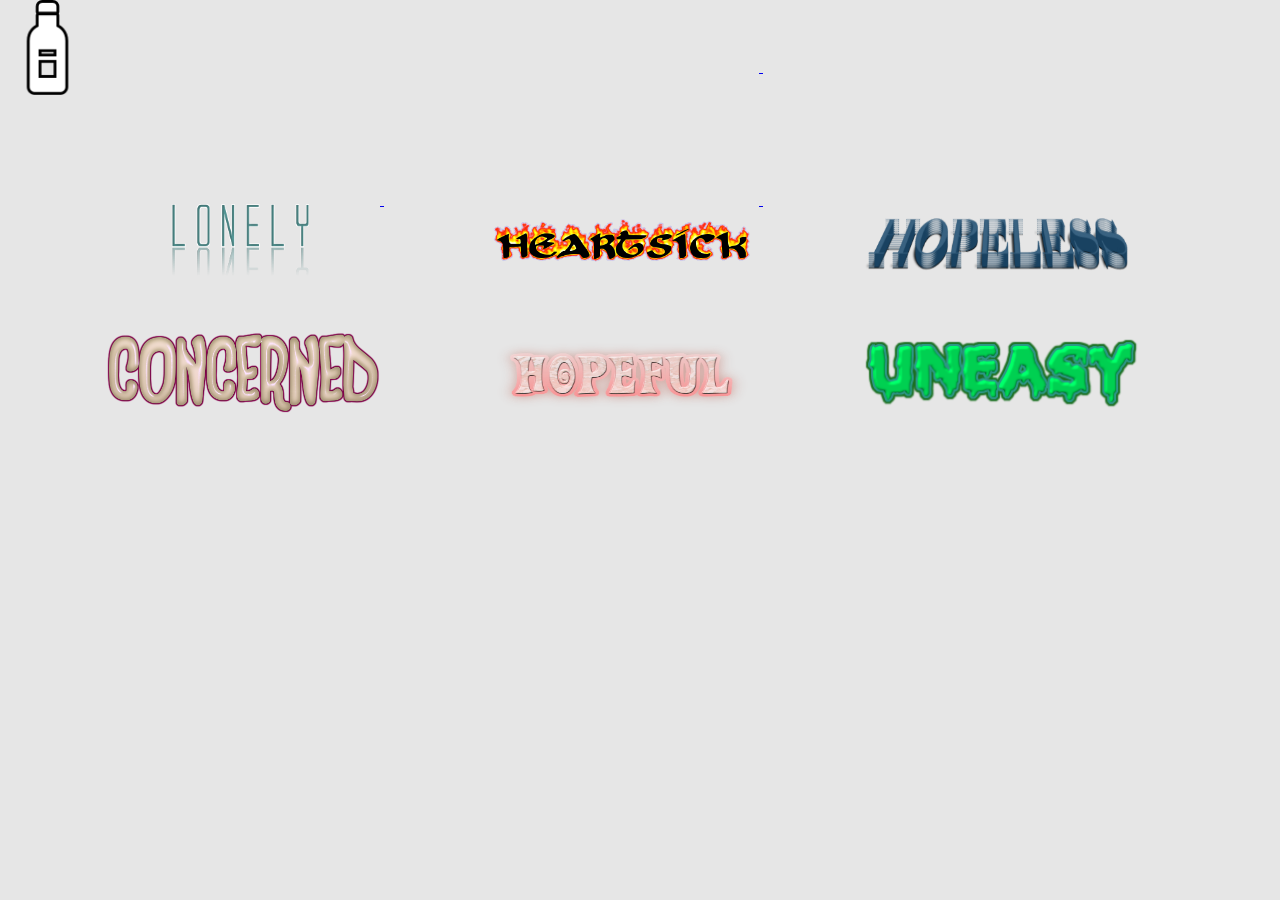
<file: index.html>
<!DOCTYPE html>
<html>
<head>
  <title>Timeline</title>
 <link rel="stylesheet" type="text/css" href="style.css">
 <meta name="viewport" content="width=device-width, initial-scale=1">
  <script src="jquery-3.2.1.min.js"></script>
 <script type="text/javascript" src="script.js"></script>

</head>
    
<body>

<img id="emoji" src="Pictures/emoji.png" width= 95px height=95px>


<div class="row">

<div id="rectangle"></div>
    <div class="column">
    <a href="one.html"> <img class="lonely" src="Pictures/lonely.png" width= 275px height=103px></a>
    <a href="two.html"> <img class="heartsick" src="Pictures/heartsick.png" width=275px height=78px> </a>
    <a href="three.html"> <img class="hopeless" src="Pictures/hopeless.png" width= 275px height= 137px> </a>
    </div>

<div class="column">
    <a href="four.html"> <img class="concerned" src="Pictures/concerned.png" width=275px height=129px> </a>
    <a href="five.html"> <img class="hopeful" src="Pictures/hopeful.png" width= 275px height=94px> </a>
    <a href="six.html"> <img class="uneasy" src="Pictures/uneasy.png" width= 275px height=80px> </a>
    </div>

</div>




</body>
</html>
</file>
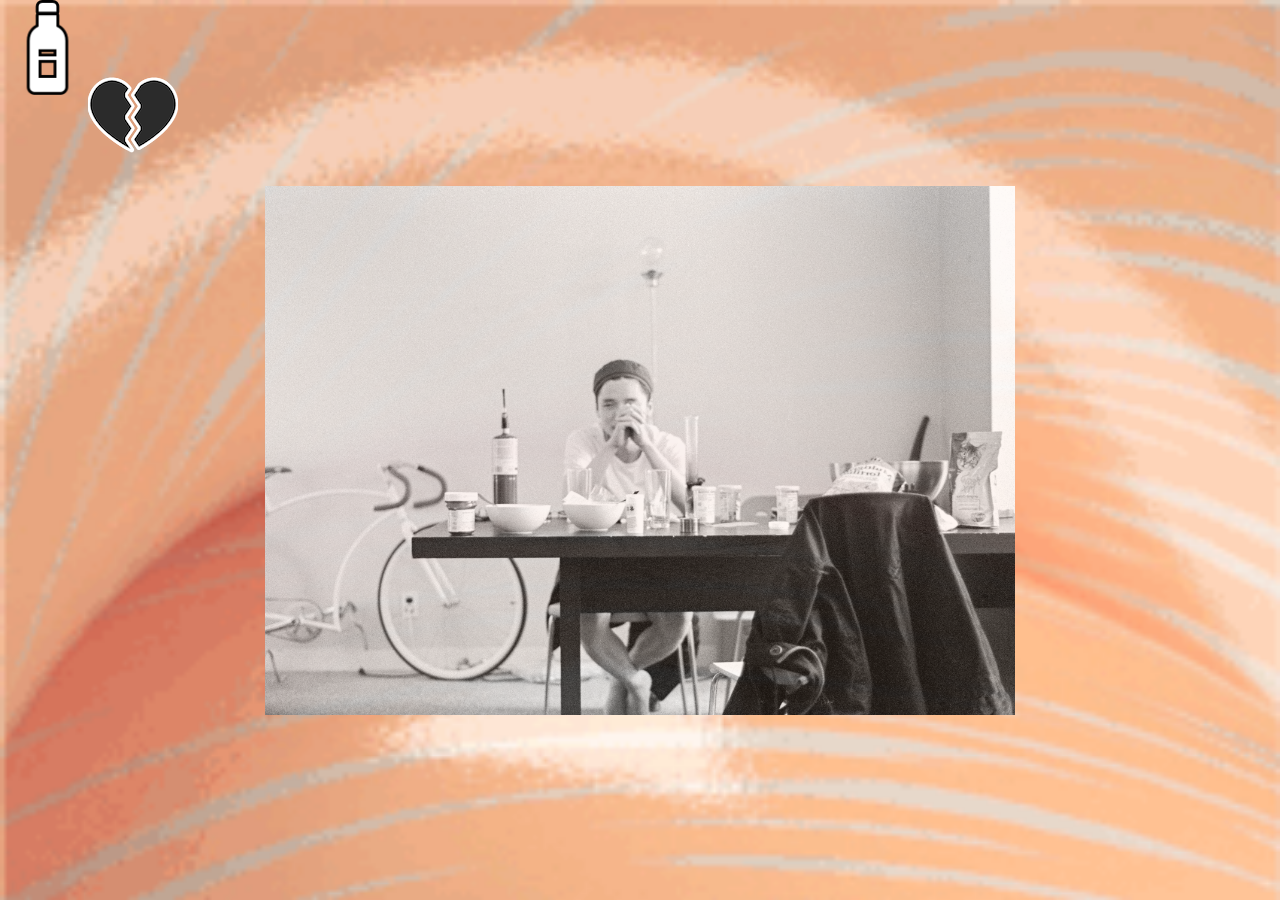
<file: five.html>
<!DOCTYPE html>
<html>
<head>
  <title>Timeline</title>
 <link rel="stylesheet" type="text/css" href="style.css">
 <meta name="viewport" content="width=device-width, initial-scale=1">
   <script src="jquery-3.2.1.min.js"></script>
 <script type="text/javascript" src="script.js"></script>

</head>
    
<body>
	<img id="emoji" src="Pictures/emoji.png" width= 95px height=95px>

<div id="button"> 
<a href="index.html"><img src="Pictures/sad.png" ></a>
</div>
</div>

<div id="five" class="center">
    <div class= "img5" width= 750px height=529px></div>
</div>

</body>
</html>
</file>
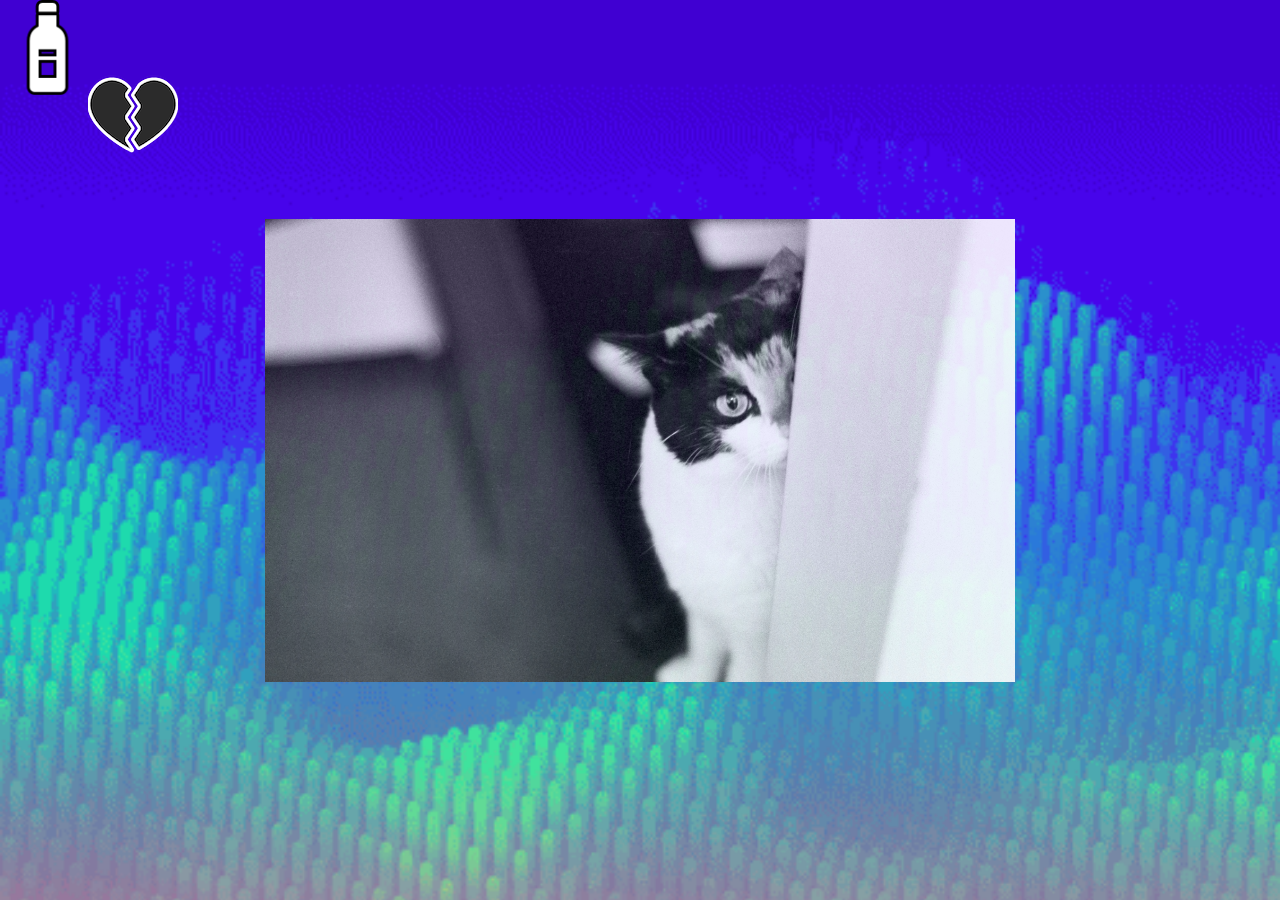
<file: four.html>
<!DOCTYPE html>
<html>
<head>
  <title>Timeline</title>
 <link rel="stylesheet" type="text/css" href="style.css">
 <meta name="viewport" content="width=device-width, initial-scale=1">
   <script src="jquery-3.2.1.min.js"></script>
 <script type="text/javascript" src="script.js"></script>

</head>
    
<body>
	<img id="emoji" src="Pictures/emoji.png" width= 95px height=95px>

<div id="button"> 
<a href="index.html"><img src="Pictures/sad.png"></a>
</div>
</div>

<div id="four" class="center">
    <div class= "img4" width= 750px height=463px></div>
</div>



</body>
</html>
</file>
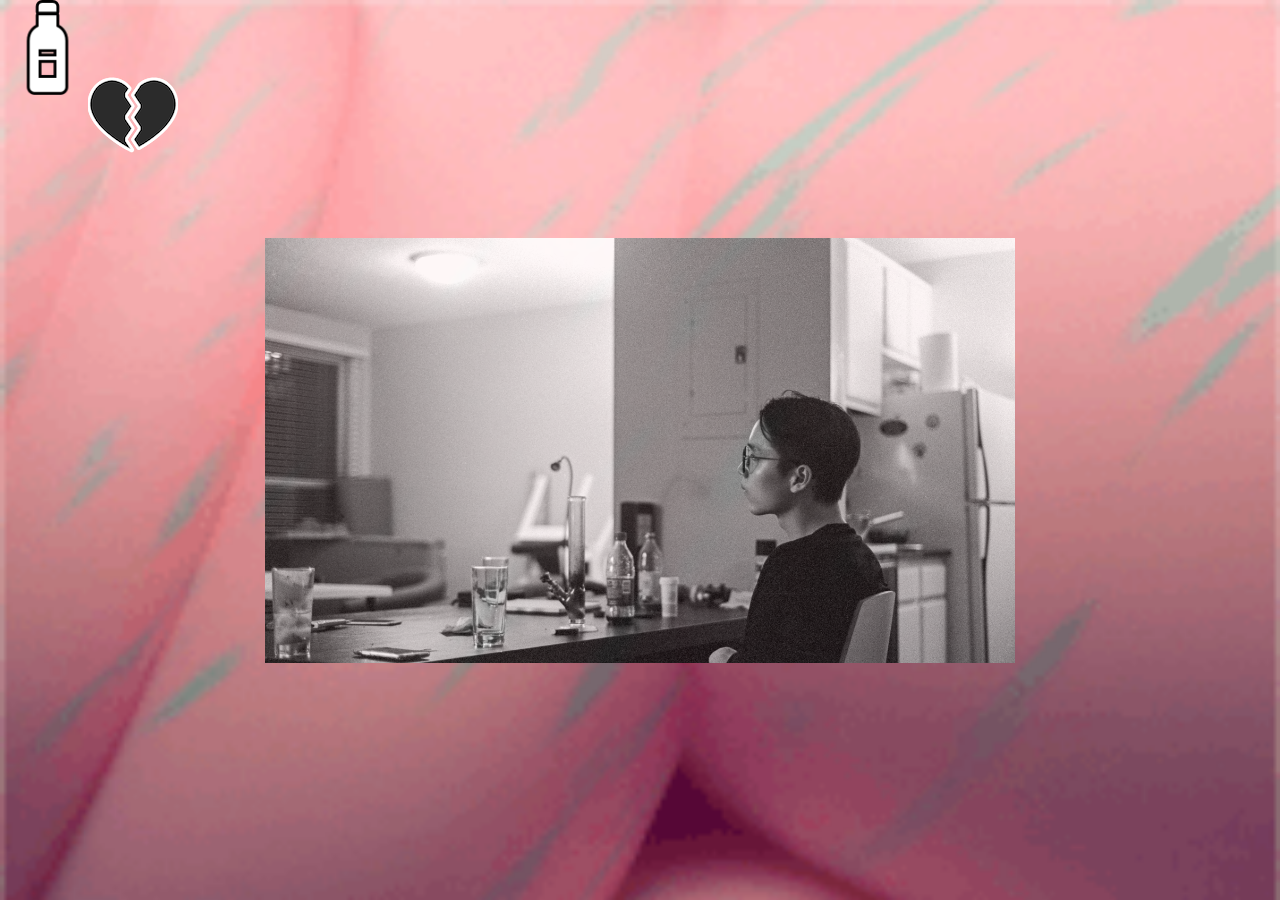
<file: one.html>
<!DOCTYPE html>
<html>
<head>
  <title>Timeline</title>
 <link rel="stylesheet" type="text/css" href="style.css">
 <meta name="viewport" content="width=device-width, initial-scale=1">
   <script src="jquery-3.2.1.min.js"></script>
 <script type="text/javascript" src="script.js"></script>

</head>
    
<body>
	<img id="emoji" src="Pictures/emoji.png" width= 95px height=95px>


<div id="button"> 
    	 <a href="index.html"><img src="Pictures/sad.png" ></a>
    	

</div>
</div>

<div class= "center">

    <div id="one" class="center">
    <div class= "img1"  width= 750px height= 425px></div>
</div>
</file>
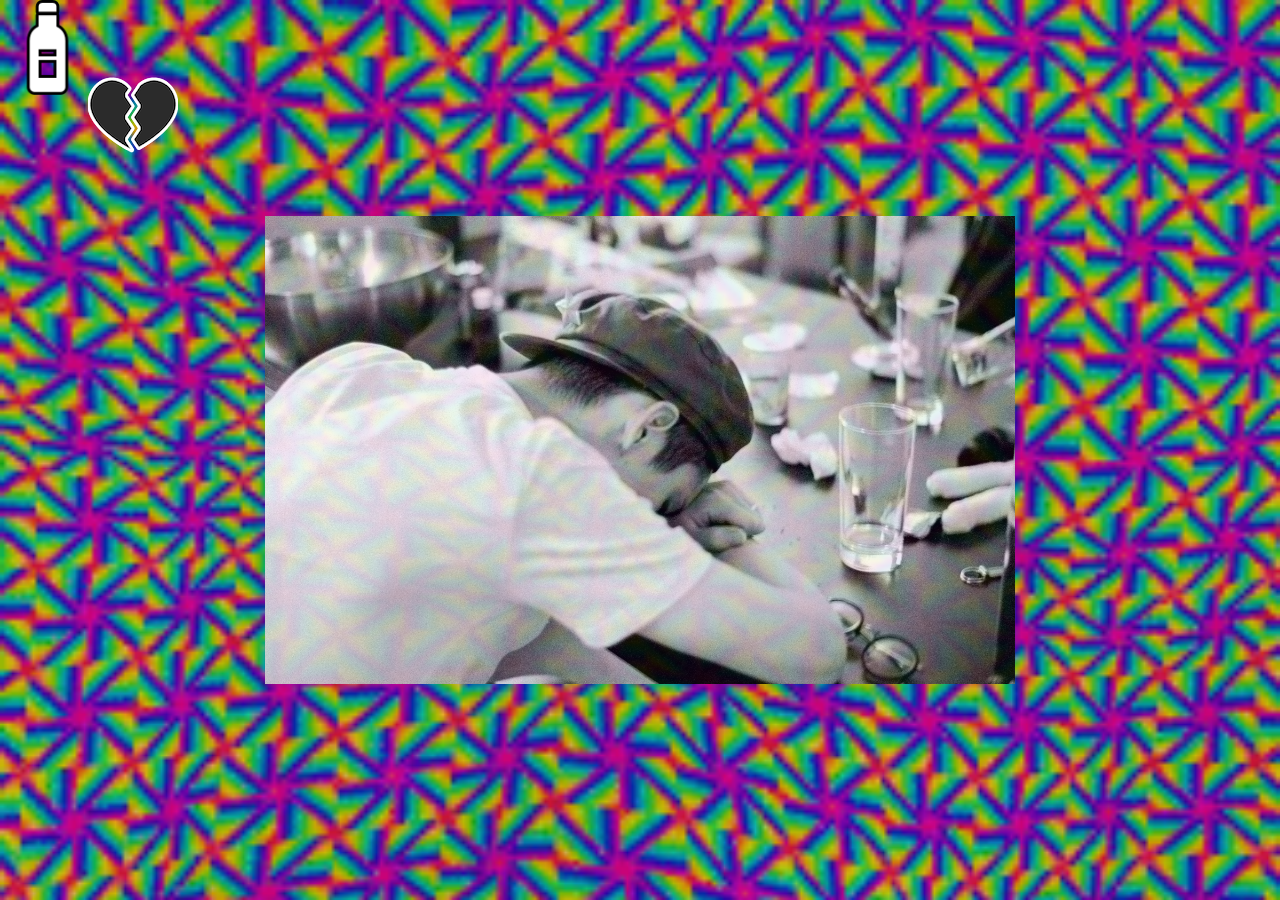
<file: six.html>
<!DOCTYPE html>
<html>
<head>
  <title>Timeline</title>
 <link rel="stylesheet" type="text/css" href="style.css">
 <meta name="viewport" content="width=device-width, initial-scale=1">
  <script src="jquery-3.2.1.min.js"></script>
 <script type="text/javascript" src="script.js"></script>
</head>
    
<body>
	<img id="emoji" src="Pictures/emoji.png" width= 95px height=95px>

<div id="button"> 
<a href="index.html"><img src="Pictures/sad.png" ></a>
</div>
</div>

<div id="six" class="center">
    <div class= "img6" width= 750px height=468px></div>
</div>

</body>
</html>
</file>
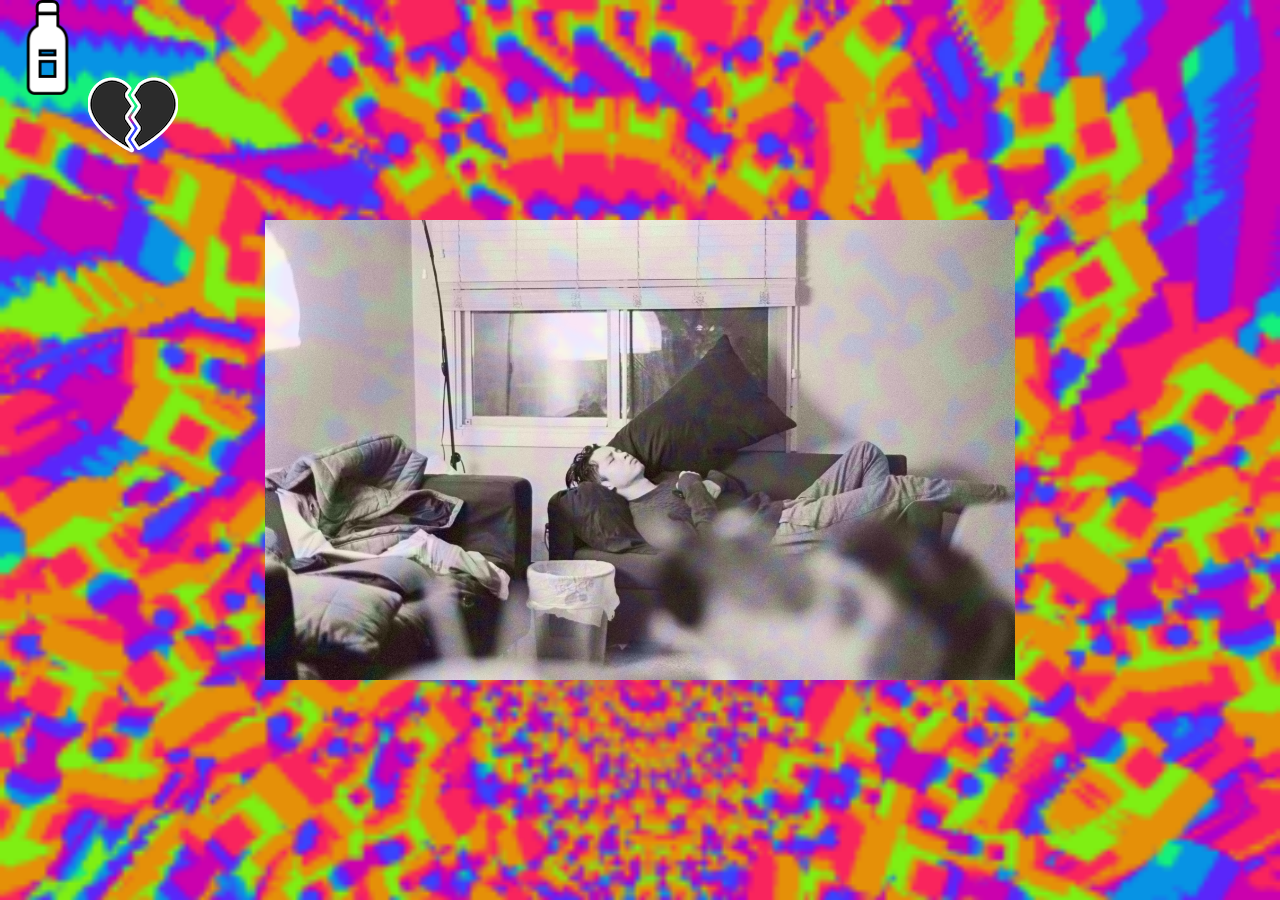
<file: three.html>
<!DOCTYPE html>
<html>
<head>
  <title>Timeline</title>
 <link rel="stylesheet" type="text/css" href="style.css">
 <meta name="viewport" content="width=device-width, initial-scale=1">
   <script src="jquery-3.2.1.min.js"></script>
 <script type="text/javascript" src="script.js"></script>

</head>
    
<body>
	<img id="emoji" src="Pictures/emoji.png" width= 95px height=95px>


<div id="button"> 
<a href="index.html"><img src="Pictures/sad.png" ></a>
</div>
</div>

    <div id="three" class="center">
    <div class= "img3" width= 750px height=460px></div>
</div>



</body>
</html>
</file>
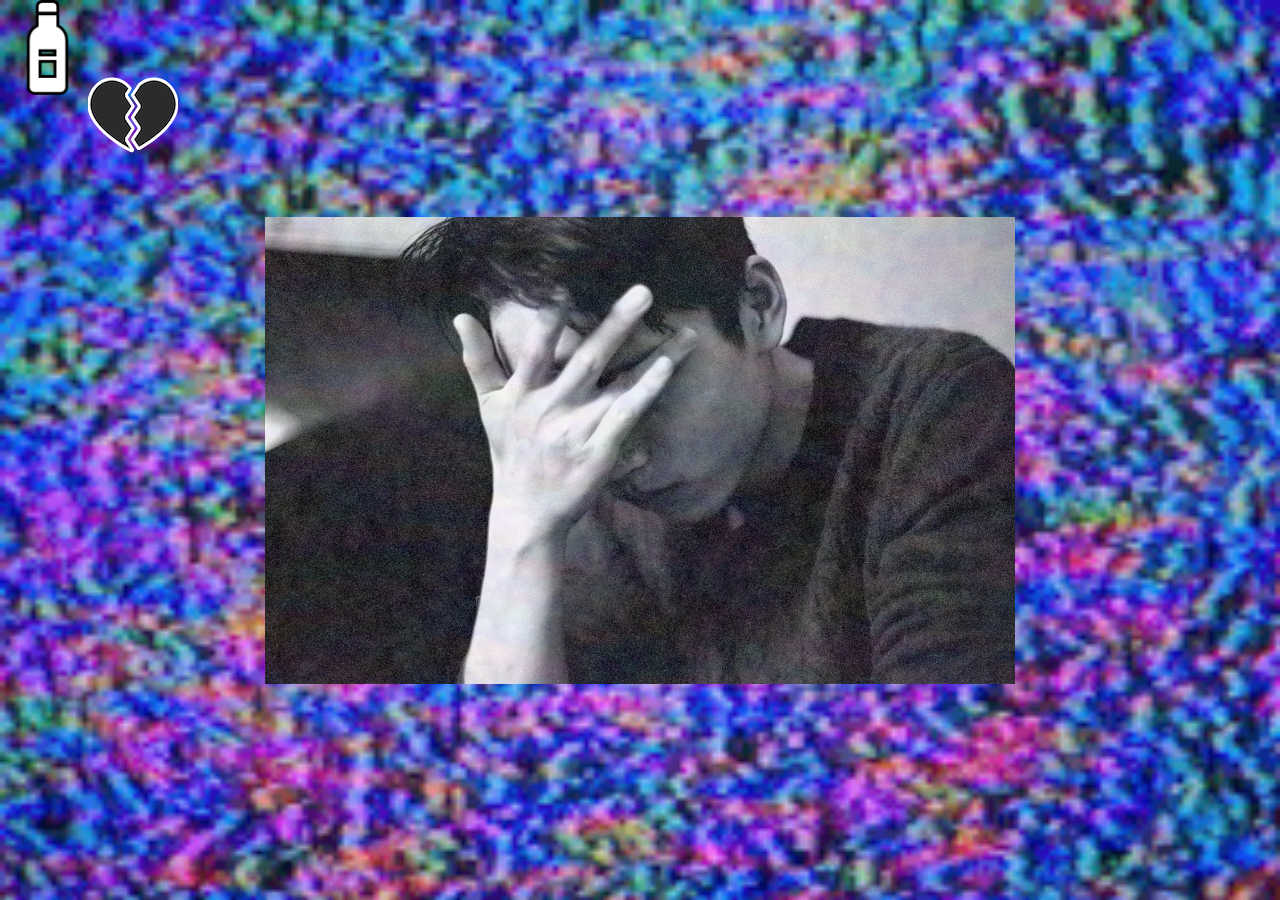
<file: two.html>
<!DOCTYPE html>
<html>
<head>
  <title>Timeline</title>
 <link rel="stylesheet" type="text/css" href="style.css">
 <meta name="viewport" content="width=device-width, initial-scale=1">
   <script src="jquery-3.2.1.min.js"></script>
 <script type="text/javascript" src="script.js"></script>

</head>
<body>
<img id="emoji" src="Pictures/emoji.png" width= 95px height=95px>

<div id="button"> 
 <a href="index.html"><img src="Pictures/sad.png" ></a>
</div>
</div>

   <div id="two" class="center">
    <div class= "img2" width=750px height= 467px></div>
</div>



</body>
</html>
</file>
<file: style.css>
body{
    margin: 0;
}

#emoji{
    position: absolute;
}

#button{
    background-image: url("Pictures/sad.png");
    width: 80px;
    height: 80px;
    position:absolute;
    background-repeat: no-repeat;
    margin-top: 70px;
    margin-left: 88px;
    z-index: 10;
}


#button {
    animation: spin 30s infinite linear;
}

@keyframes spin {
  from { transform: rotate(0deg); }
  to { transform: rotate(360deg); }
}


.center{
    display:flex;
    justify-content: center;
    align-items: center;
    flex-direction: column;
}

#rectangle{
    height: 100vh;
    width: 100vw;
    background-color: grey;
    background-repeat: no-repeat;
    background-size: cover;
    position: absolute;
    opacity: 0.2;
    z-index: -1;
}

.row {
/*  display: flex;
  flex-wrap: wrap;*/
  height: 100vh;
}

.column {
/*  flex: 90%;
*/  padding: 5px;
}

.column img {
  margin-bottom: -180px;
  margin-top: 170px;
  vertical-align: middle;
  margin-left: 100px;

}

.lonely:hover{
    animation: swing ease-in-out 1s infinite alternate;
    transform-origin: center -20px;
    float:left;
}

.lonely:after{
    content:"Pictures/lonely.png";
    position: absolute;  
    top: -10px; left: 50%;
    z-index: 0;
    border-bottom: none;
    border-right: none;
    transform: rotate(45deg);
}

.lonely:before{
    content:"Pictures/lonely.png";
    position: absolute;
    width: 5px; height: 5px;
    top: -14px;left: 54%;
    z-index: 5;
}
 
@keyframes swing {
    0% { transform: rotate(3deg); }
    100% { transform: rotate(-3deg); }
}

.heartsick:hover {
  animation: shake 0.5s;
  animation-iteration-count: infinite;
}

@keyframes shake {
  0% { transform: translate(1px, 1px) rotate(0deg); }
  10% { transform: translate(-1px, -2px) rotate(-1deg); }
  20% { transform: translate(-3px, 0px) rotate(1deg); }
  30% { transform: translate(3px, 2px) rotate(0deg); }
  40% { transform: translate(1px, -1px) rotate(1deg); }
  50% { transform: translate(-1px, 2px) rotate(-1deg); }
  60% { transform: translate(-3px, 1px) rotate(0deg); }
  70% { transform: translate(3px, 1px) rotate(-1deg); }
  80% { transform: translate(-1px, -1px) rotate(1deg); }
  90% { transform: translate(1px, 2px) rotate(0deg); }
  100% { transform: translate(1px, -2px) rotate(-1deg); }
}

.hopeless:hover {
  animation: fade-in-down 2s ease infinite;
}
@keyframes fade-in-down {
  0% {
    opacity: 0;
    transform: translateY(-20px);
  }
  100% {
    opacity: 1;
    transform: translateY(0);
  }
}

.concerned:hover{
  animation: pop 0.5s ease infinite;
}

@keyframes pop{
  50%  {transform: scale(1.2);}
}

.hopeful:hover {
  animation: bounce 2s ease infinite;
}
@keyframes bounce {
    0%, 20%, 50%, 80%, 100% {transform: translateY(0);}
    40% {transform: translateY(-30px);}
    60% {transform: translateY(-15px);}
}

.uneasy:hover {
  animation: gelatine 0.5s infinite;
}
@keyframes gelatine {
  from, to { transform: scale(1, 1); }
  25% { transform: scale(0.9, 1.1); }
  50% { transform: scale(1.1, 0.9); }
  75% { transform: scale(0.95, 1.05); }
}


.img1{
    width:750px;
    height:425px;
    position: absolute;
    z-index: 2;
    opacity: 0.9;
    background-blend-mode: overlay;
    background-image: url("Pictures/img1.jpg");
    background-repeat: no-repeat;
    background-size: cover;
}

.img1:hover{
    background: url("Pictures/img1_hover.jpg");
    background-repeat: no-repeat;
    background-size: cover;
}

.img2{
    width:750px;
    height:467px;
    position: absolute;
    z-index: 2;
    opacity: 0.9;
    background-blend-mode: overlay;
    background-image: url("Pictures/img2.jpg");
    background-repeat: no-repeat;
    background-size: cover;
}

.img2:hover{
    background: url("Pictures/img2_hover.jpg");
    background-repeat: no-repeat;
    background-size: cover;
}

.img3{
    width:750px;
    height:460px;
    position: absolute;
    z-index: 2;
    opacity: 0.9;
    background-blend-mode: overlay;
    background-image: url("Pictures/img3.jpg");
    background-repeat: no-repeat;
    background-size: cover;
}

.img3:hover{
    background: url("Pictures/img3_hover.jpg");
    background-repeat: no-repeat;
    background-size: cover;
}


.img4{
    width: 750px;
    height: 463px;
    position: absolute;
    z-index: 2;
    opacity: 0.9;
    background-blend-mode: overlay;
    background-image: url("Pictures/img4.jpg");
    background-repeat: no-repeat;
    background-size: cover;
}

.img4:hover{
    background: url("Pictures/img4_hover.jpg");
    background-repeat: no-repeat;
    background-size: cover;
}

.img5{
    width: 750px;
    height: 529px;
    position: absolute;
    z-index: 2;
    opacity: 0.9;
    background-blend-mode: overlay;
    background-image: url("Pictures/img5.jpg");
    background-repeat: no-repeat;
    background-size: cover;
}

.img5:hover{
    background: url("Pictures/img5_hover.jpg");
    background-repeat: no-repeat;
    background-size: cover;
}

.img6{
    width: 750px;
    height: 468px;
    position: absolute;
    z-index: 2;
    opacity: 0.9;
    background-blend-mode: overlay;
    background-image: url("Pictures/img6.jpg");
    background-repeat: no-repeat;
    background-size: cover;
}


.img6:hover{
    background: url("Pictures/img6_hover.jpg");
    background-repeat: no-repeat;
    background-size: cover;
}


#one{
    height:100vh;
    width:100vw;
    background-image: url("Pictures/tipsy_lonely.gif");
    background-repeat: no-repeat;
    background-size: cover;
}

#two{
   
    height:100vh;
    width: 100vw; 
    background-image: url("Pictures/drunk_heartsick.gif");
    background-repeat: no-repeat;
    background-size: cover;
}


#three{
    height: 100vh;
    width: 100vw;
    background-image: url("Pictures/drunk_hopeless.gif");
    background-repeat: no-repeat;
    background-size: cover;
}

#four{
    height:100vh;
    width: 100vw;
    background-image: url("Pictures/sober_concerned.gif");
    background-repeat: no-repeat;
    background-size: cover;
}



#five{
    height: 100vh;
    width: 100vw;
    background-image: url("Pictures/tipsy_hopeful.gif");
    background-repeat: no-repeat;
    background-size: cover;
}

#six{
    height:100vh;
    width: 100vw;
    background-image: url("Pictures/drunk_uneasy.gif");
    background-repeat: no-repeat;
    background-size: cover;
}
</file>
